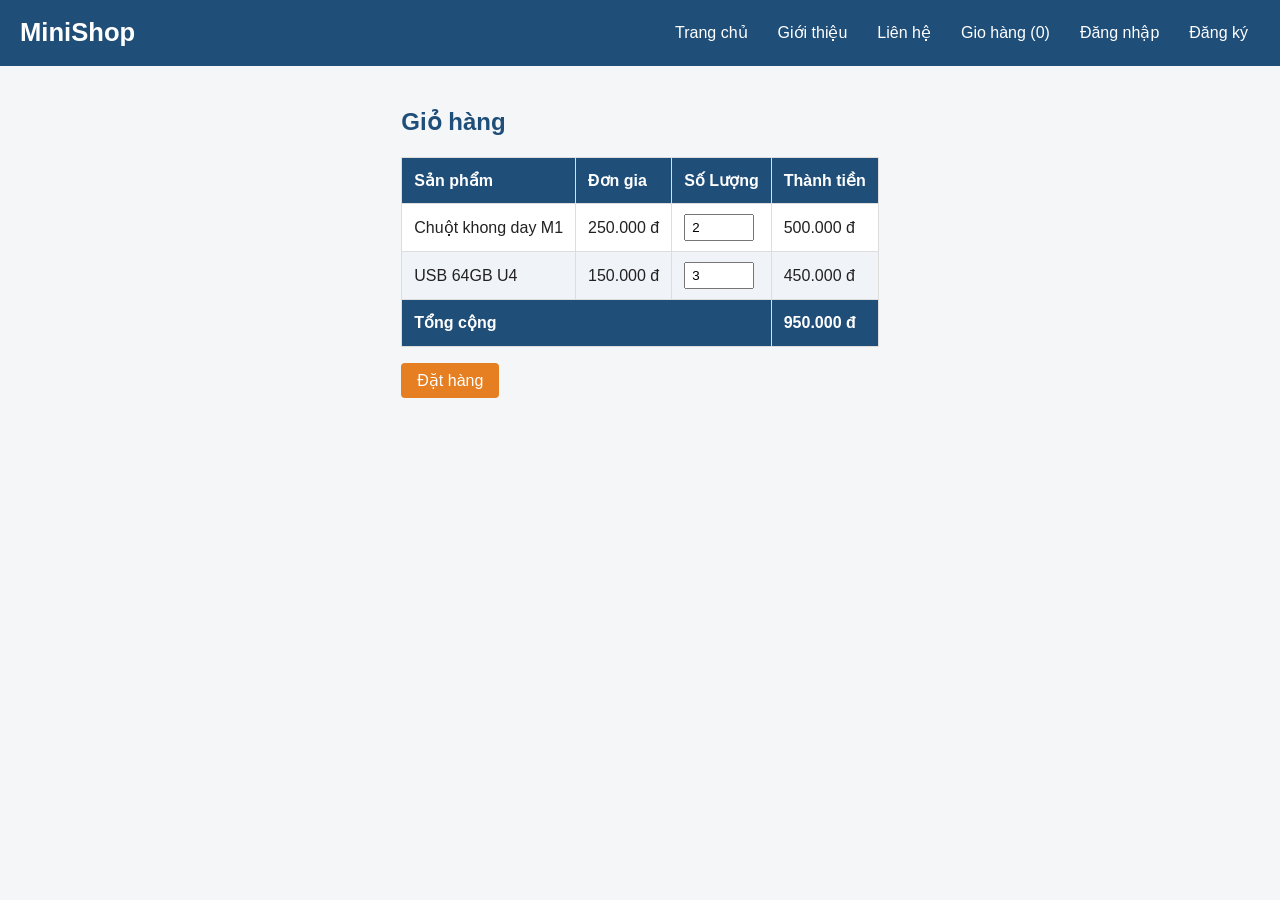
<file: cart.html>
<!doctype html>
<html lang="vi">
  <head>
    <meta charset="UTF-8" />
    <link rel="stylesheet" href="css/style.css" />
    <script src="js/main.js" defer></script>
    <title>Giỏ hàng</title>
  </head>
  <body>
    <header class="site-header">
      <h1>MiniShop</h1>
      <nav class="main-nav">
        <a href="index.html">Trang chủ</a>
        <a href="about.html">Giới thiệu</a>
        <a href="contact.html">Liên hệ</a>
        <a href="cart.html">Gio hàng (<span id="cart-count">0</span>)</a>
        <a href="login.html">Đăng nhập</a>
        <a href="register.html">Đăng ký</a>
      </nav>
    </header>

    <main>
      <h2>Giỏ hàng</h2>

      <table class="cart-table">
        <thead>
          <tr>
            <th>Sản phẩm</th>
            <th>Đơn gia</th>
            <th>Số Lượng</th>
            <th>Thành tiền</th>
          </tr>
        </thead>

        <tbody>
          <tr data-price="250000">
            <td>Chuột khong day M1</td>
            <td>250.000 đ</td>
            <td><input type="number" class="qty" min="1" value="2" /></td>
            <td class="line-total"></td>
          </tr>
          <tr data-price="150000">
            <td>USB 64GB U4</td>

            <td>150.000 đ</td>
            <td><input type="number" class="qty" min="1" value="3" /></td>
            <td class="line-total"></td>
          </tr>
        </tbody>

        <tfoot>
          <tr>
            <th colspan="3">Tổng cộng</th>
            <th id="cart-total"></th>
          </tr>
        </tfoot>
      </table>

      <p><button type="button" class="btn btn-accent">Đặt hàng</button></p>

      <br />
    </main>
  </body>
</html>
</file>
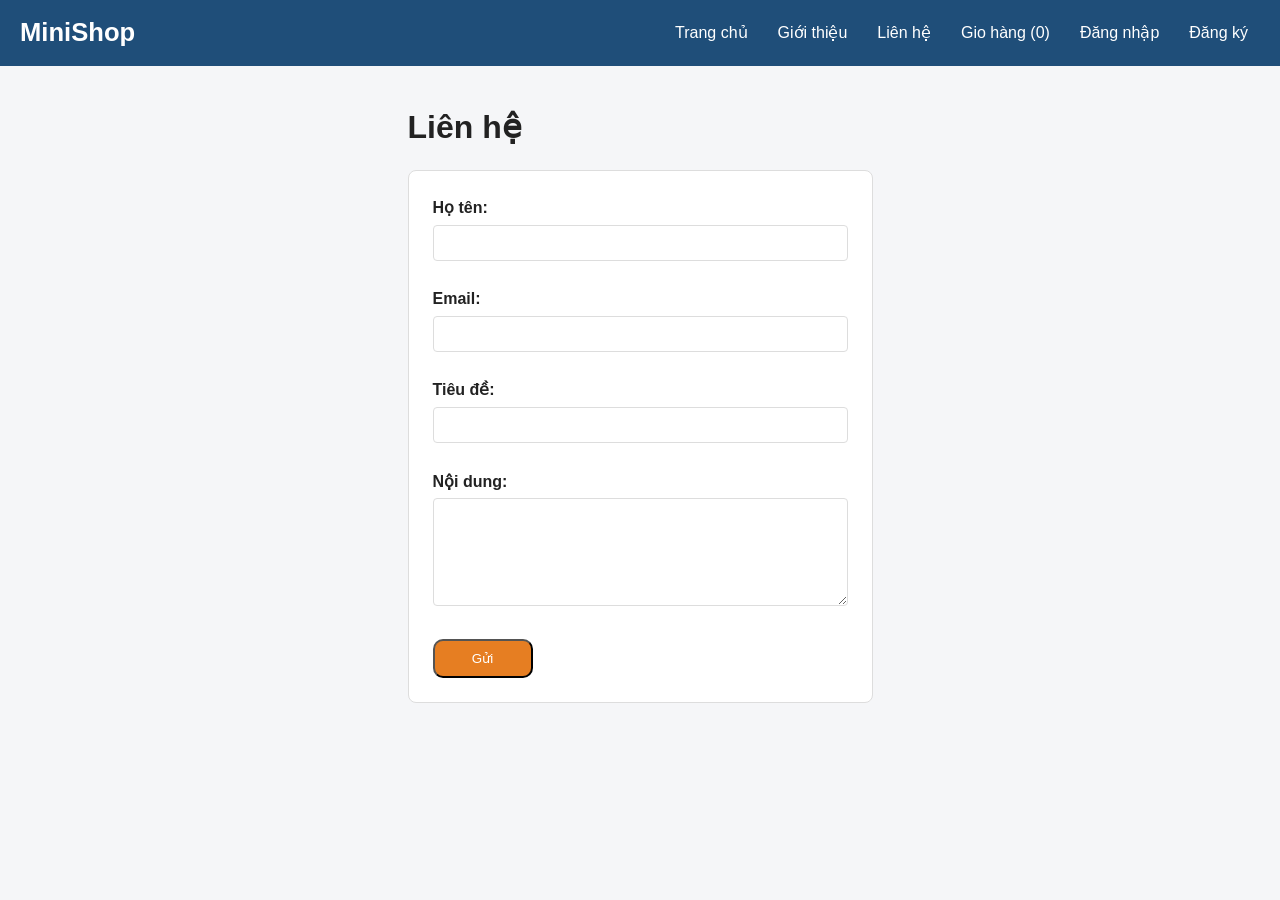
<file: contact.html>
<!doctype html>
<html lang="vi">
  <head>
    <meta charset="UTF-8" />
    <link rel="stylesheet" href="css/style.css" />
    <script src="js/main.js" defer></script>
    <title>Liên hệ</title>
  </head>
  <body>
    <header class="site-header">
      <h1>MiniShop</h1>
      <nav class="main-nav">
        <a href="index.html">Trang chủ</a>
        <a href="about.html">Giới thiệu</a>
        <a href="contact.html">Liên hệ</a>
        <a href="cart.html">Gio hàng (<span id="cart-count">0</span>)</a>
        <a href="login.html">Đăng nhập</a>
        <a href="register.html">Đăng ký</a>
      </nav>
    </header>

    <main>
      <h1>Liên hệ</h1>
      <form class="form">
        <label>Họ tên:</label>
        <input type="text" name="fullname" required />
        <br /><br />

        <label>Email:</label>
        <input type="email" name="email" required />
        <br /><br />

        <label>Tiêu đề:</label>
        <input type="text" name="subject" required />
        <br /><br />

        <label>Nội dung:</label>
        <br />
        <textarea name="message" rows="5" cols="40" required></textarea>
        <br /><br />

        <button type="submit" class="submit">Gửi</button>
      </form>
    </main>
  </body>
</html>
</file>
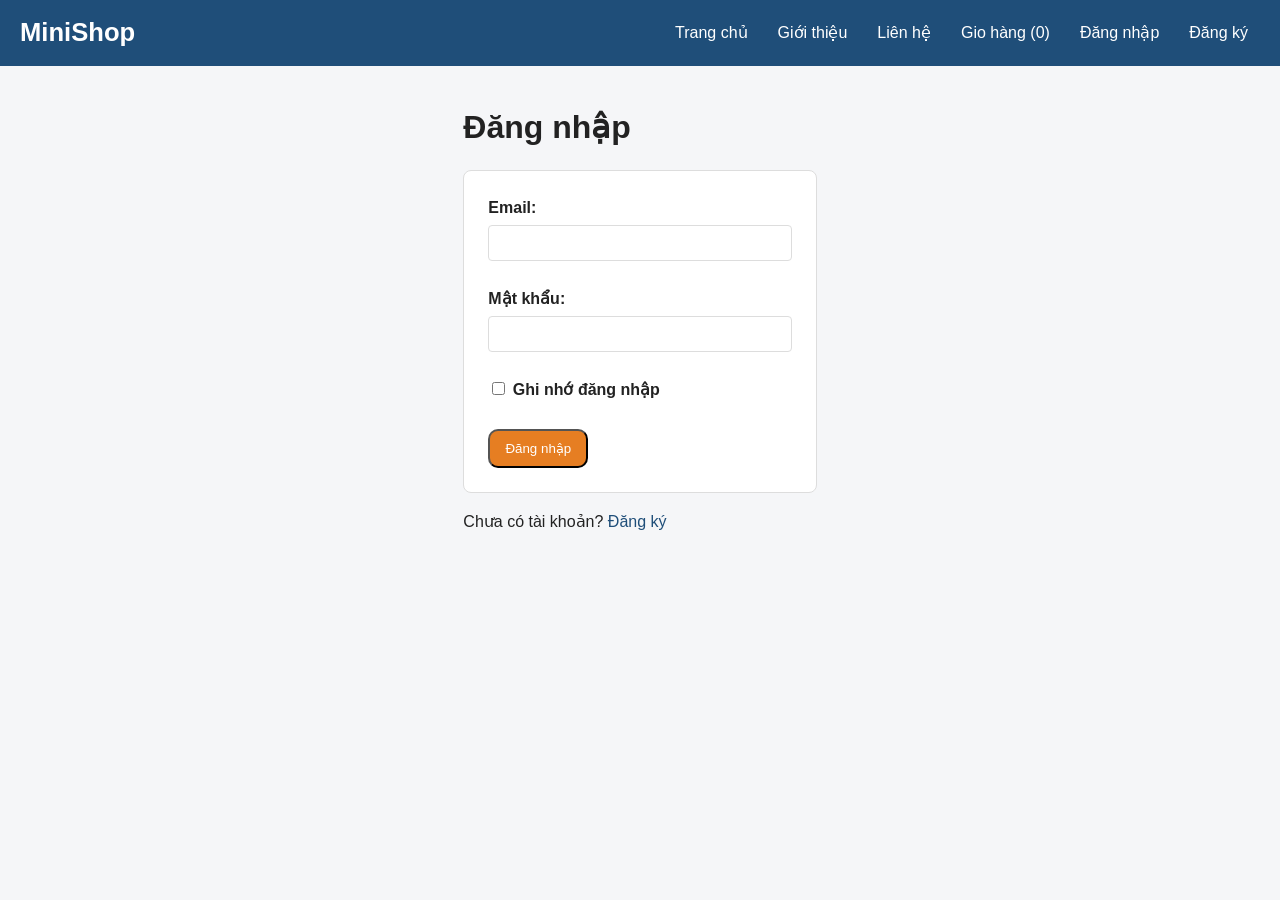
<file: login.html>
<!doctype html>
<html lang="vi">
  <head>
    <meta charset="UTF-8" />
    <link rel="stylesheet" href="css/style.css" />
    <script src="js/main.js" defer></script>
    <title>Đăng nhập</title>
  </head>
  <body>
    <header class="site-header">
      <h1>MiniShop</h1>
      <nav class="main-nav">
        <a href="index.html">Trang chủ</a>
        <a href="about.html">Giới thiệu</a>
        <a href="contact.html">Liên hệ</a>
        <a href="cart.html">Gio hàng (<span id="cart-count">0</span>)</a>
        <a href="login.html">Đăng nhập</a>
        <a href="register.html">Đăng ký</a>
      </nav>
    </header>
    <main>
      <h1>Đăng nhập</h1>

      <form class="form">
        <label>Email:</label>
        <input type="email" name="email" required />
        <br /><br />

        <label>Mật khẩu:</label>
        <input type="password" name="password" required />
        <br /><br />

        <label>
          <input type="checkbox" name="remember" />
          Ghi nhớ đăng nhập
        </label>
        <br /><br />

        <button type="submit" class="submit">Đăng nhập</button>
      </form>

      <p>
        Chưa có tài khoản?
        <a href="register.html">Đăng ký</a>
      </p>
    </main>
  </body>
</html>
</file>
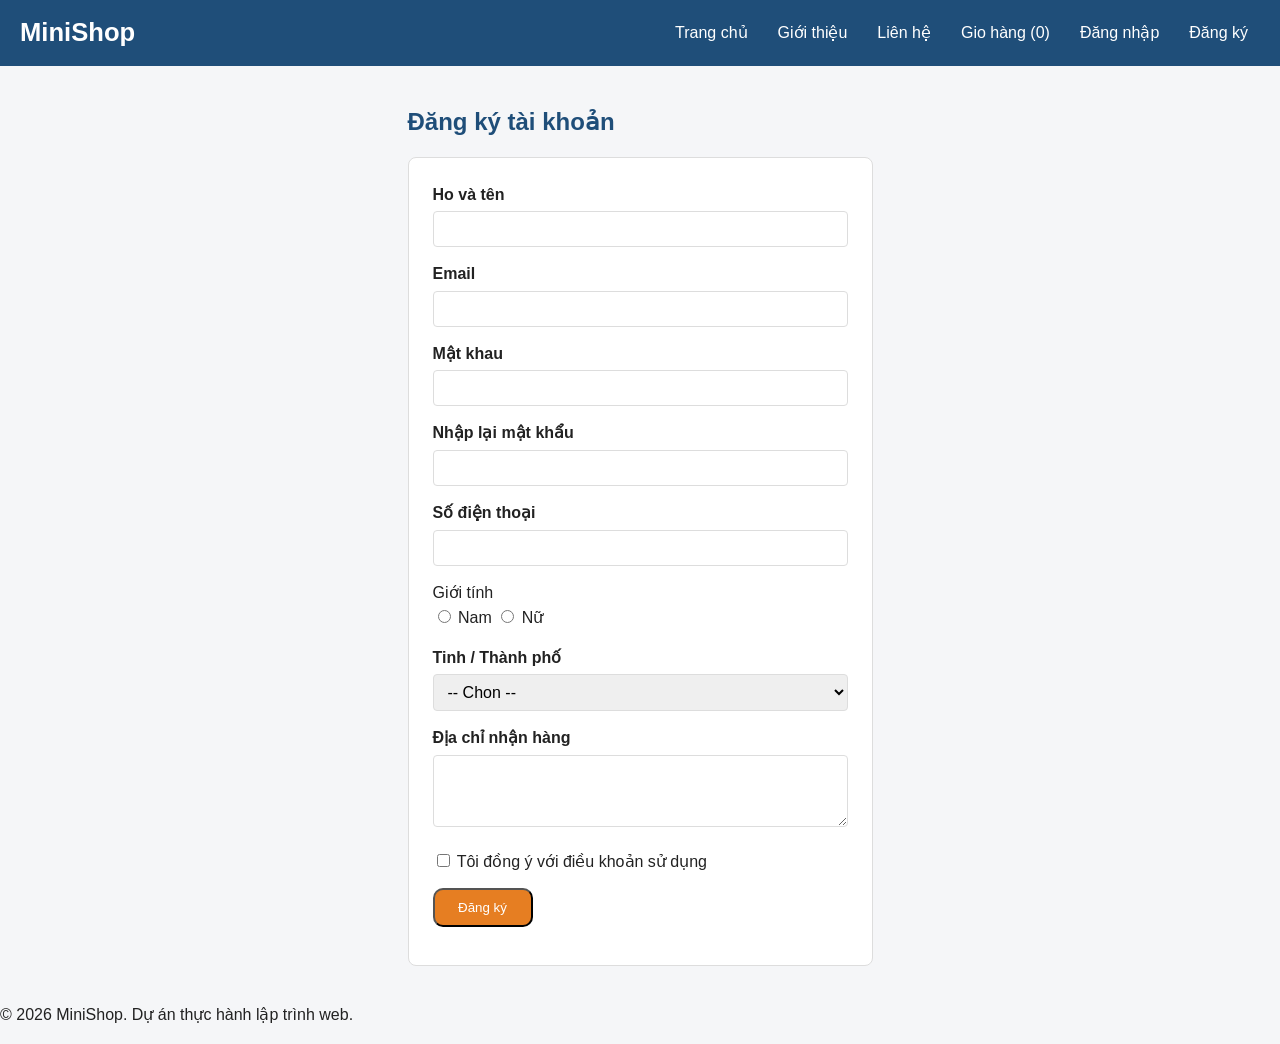
<file: register.html>
<!DOCTYPE html>
<html lang="vi">
<head>
    <meta charset="UTF-8">
    <meta name="viewport" content="width=device-width, initial-scale=1.0">
    <title>Đăng ký - MiniShop</title>
    <link rel="stylesheet" href="css/style.css">
    <script src="js/main.js" defer></script>
</head>
<body>
    <!-- ĐẦU TRANG -->
    <header class="site-header">
        <h1>MiniShop</h1>
        <nav class="main-nav">
          <a href="index.html">Trang chủ</a>
          <a href="about.html">Giới thiệu</a>
          <a href="contact.html">Liên hệ</a>
          <a href="cart.html">Gio hàng (<span id="cart-count">0</span>)</a>
          <a href="login.html">Đăng nhập</a>
          <a href="register.html">Đăng ký</a>
        </nav>
    </header>
<main>
  <h2>Đăng ký tài khoản</h2>

  <form action="register.html" method="get" class="form">
    <p>
      <label for="fullname">Ho và tên</label><br />
      <input type="text" id="fullname" name="fullname" />
    </p>

    <p>
      <label for="email">Email</label><br />
      <input type="email" id="email" name="email" />
    </p>
    <p>

<label for="password">Mật khau</label><br>
<input type="password" id="password" name="password">

</p>

<p>
  <label for="password2">Nhập lại mật khẩu</label><br>
  <input type="password" id="password2" name="password2"
  required minlength="6">
  <span class="error" id="password-error"></span>
</p>

<label for="phone">Số điện thoại</label><br>
<input type="tel" id="phone" name="phone">

</p>

<p>

Giới tính<br>
<input type="radio" id="male" name="gender" value="male">
<label for="male">Nam</label>
<input type="radio" id="female" name="gender" value="female">
<label for="female">Nữ</label>

</p>
<p>

<label for="province">Tinh / Thành phố</label><br>
<select id="province" name="province">
<option value=""> -- Chon --</option>
<option value="dong-nai">Đồng Nai</option>
<option value="hcm">TP. Hồ Chi Minh</option>
<option value="ha-noi">Hà Nội</option>
<option value="da-nang">Đà Nång</option>
</select>

</p>

<p>

<label for="address">Địa chỉ nhận hàng</label><br>
<textarea id="address" name="address" rows="3" cols="40"></textarea>
</p>
<p>

<input type="checkbox" id="agree" name="agree" value="1">
<label for="agree">Tôi đồng ý với điều khoản sử dụng</label>
</p>
</p>
    <p>
      <button type="submit"  class="submit">Đăng ký</button>
    </p>
  </form>
</main>

    <footer class="site-footer">
        <p>&copy; 2026 MiniShop. Dự án thực hành lập trình web.</p>
    </footer>
</body>
</html>
</file>
<file: css/style.css>
/* body {
    background-color: lightyellow;
} */

:root {
  --primary: #1f4e79;
  /* trước đây là --primary-color */
  --primary-dark: #163a5a;
  --accent: #e67e22;
  --accent-dark: #cf6d17;
  --text: #222222;
  --muted: #666666;
  --border: #dddddd;
  --bg: #f5f6f8;
  --white: #ffffff;
  --danger: #c0392b;
  /* thêm dấu ; còn thiếu */
}

* {
  box-sizing: border-box;
}

body {
  margin: 0;
  font-family: Arial, Helvetica, sans-serif;
  font-size: 16px;
  line-height: 1.6;
  color: var(--text);
  background-color: var(--bg);
}

main {
  padding-left: 10px;
}

/* ===== 2. Chữ, liên kết, hình ảnh ===== */
h1,
h2,
h3 {
  line-height: 1.3;
}

h2 {
  color: var(--primary);
}

a {
  color: var(--primary);
  text-decoration: none;
}

a:hover {
  text-decoration: underline;
}

img {
  max-width: 100%;
  height: auto;
}

.price {
  color: var(--danger);
  font-size: 1.1rem;
  font-weight: bold;
}

/* ===== 3. Khung nội dung chính ===== */
main {
  max-width: 1100px;
  margin: 0 auto;
  padding: 20px;
}

/* ===== 4. Đầu trang và thanh điều hướng ===== */
.site-header {
  display: flex;
  justify-content: space-between;
  align-items: center;
  flex-wrap: wrap;
  gap: 10px;
  padding: 12px 20px;
  background-color: var(--primary);
  color: var(--white);
}

.site-header h1 {
  margin: 0;
  font-size: 1.6rem;
}

.main-nav {
  display: flex;
  flex-wrap: wrap;
  gap: 6px;
}

.main-nav a {
  padding: 8px 12px;
  border-radius: 4px;
  color: var(--white);
}

.main-nav a:hover {
  background-color: var(--primary-dark);
  text-decoration: none;
}

/* ===== 5. Lưới sản phẩm ===== */
.product-list {
  display: grid;
  grid-template-columns: repeat(4, 1fr);
  gap: 20px;
}

.product-card {
  padding: 16px;
  border: 1px solid var(--border);
  border-radius: 8px;
  background-color: var(--white);
  text-align: center;
  transition:
    box-shadow 0.2s,
    transform 0.2s;
}

.product-card:hover {
  box-shadow: 0 4px 12px rgba(0, 0, 0, 0.15);
  transform: translateY(-3px);
}

.product-card img {
  width: 100%;
  aspect-ratio: 1 / 1;
  object-fit: cover;
  border-radius: 4px;
}

.product-card h3 {
  margin: 12px 0 4px;
  font-size: 1rem;
}

.product-card .price {
  margin: 0 0 12px;
}

/* ===== 6. Nút bấm ===== */
.btn {
  display: inline-block;
  padding: 8px 16px;
  border: none;
  border-radius: 4px;
  background-color: var(--primary);
  color: var(--white);
  font-size: 1rem;
  font-family: inherit;
  cursor: pointer;
}

.btn:hover {
  background-color: var(--primary-dark);
  text-decoration: none;
}

.btn-accent {
  background-color: var(--accent);
}

.btn-accent:hover {
  background-color: var(--accent-dark);
}

.product-card .btn {
  margin-top: 6px;
}

/* ===== 7. Trang chi tiết sản phẩm ===== */
.product-detail {
  display: grid;
  grid-template-columns: 1fr 1fr;
  gap: 30px;
  padding: 20px;
  border: 1px solid var(--border);
  border-radius: 8px;
  background-color: var(--white);
}

.product-image img {
  width: 100%;
  border-radius: 8px;
}

.product-info h2 {
  margin-top: 0;
}

/* ===== 8. Chân trang ===== */
body {
  display: flex;
  flex-direction: column;
  min-height: 100vh;
}

/* ===== 9. Form ===== */
.form {
  max-width: 480px;
  padding: 24px;
  border: 1px solid var(--border);
  border-radius: 8px;
  background-color: var(--white);
}

.form p {
  margin: 0 0 14px;
}

.form label {
  font-weight: bold;
}

.form input[type="radio"] + label,
.form input[type="checkbox"] + label {
  font-weight: normal;
}

.form input[type="text"],
.form input[type="email"],
.form input[type="password"],
.form input[type="tel"],
.form select,
.form textarea {
  width: 100%;
  margin-top: 4px;
  padding: 8px 10px;
  border: 1px solid var(--border);
  border-radius: 4px;
  font-size: 1rem;
  font-family: inherit;
}

.form input:focus,
.form select:focus,
.form textarea:focus {
  outline: none;
  border-color: var(--primary);
  box-shadow: 0 0 0 3px rgba(31, 78, 121, 0.2);
}

.error {
  display: block;
  color: var(--danger);
  font-size: 0.9rem;
}
/* ===== 10. Bảng ===== */
table {
  width: 100%;
  border-collapse: collapse;
  background-color: var(--white);
}

th,
td {
  padding: 10px 12px;
  border: 1px solid var(--border);
  text-align: left;
}

th {
  background-color: var(--primary);
  color: var(--white);
}

tbody tr:nth-child(even) {
  background-color: #f0f4f8;
}

.cart-table input[type="number"] {
  width: 70px;
  padding: 4px 6px;
}

.detail {
  background-color: #1f4e79;
  color: #ffffff;
  border-radius: 5px;
  padding: 8px;
  padding-left: 22px;
  padding-right: 22px;
}

/* 11. Giao diện đáp ứng */
/* Máy tính bảng: từ 900px trở xuống */

@media (max-width: 900px) {
  .product-list {
    grid-template-columns: repeat(2, 1fr);
  }

  .product-detail {
    grid-template-columns: 1fr;
  }
}

/* Điện thoại: từ 500px trở xuống */
@media (max-width: 500px) {
  .product-list {
    grid-template-columns: 1fr;
  }

  .site-header {
    flex-direction: column;
    align-items: flex-start;
  }
}

.submit {
  background-color: #e67e22;
  color: #ffffff;
  padding: 10px;
  border-radius: 10px;
  width: 100px;
}
</file>
